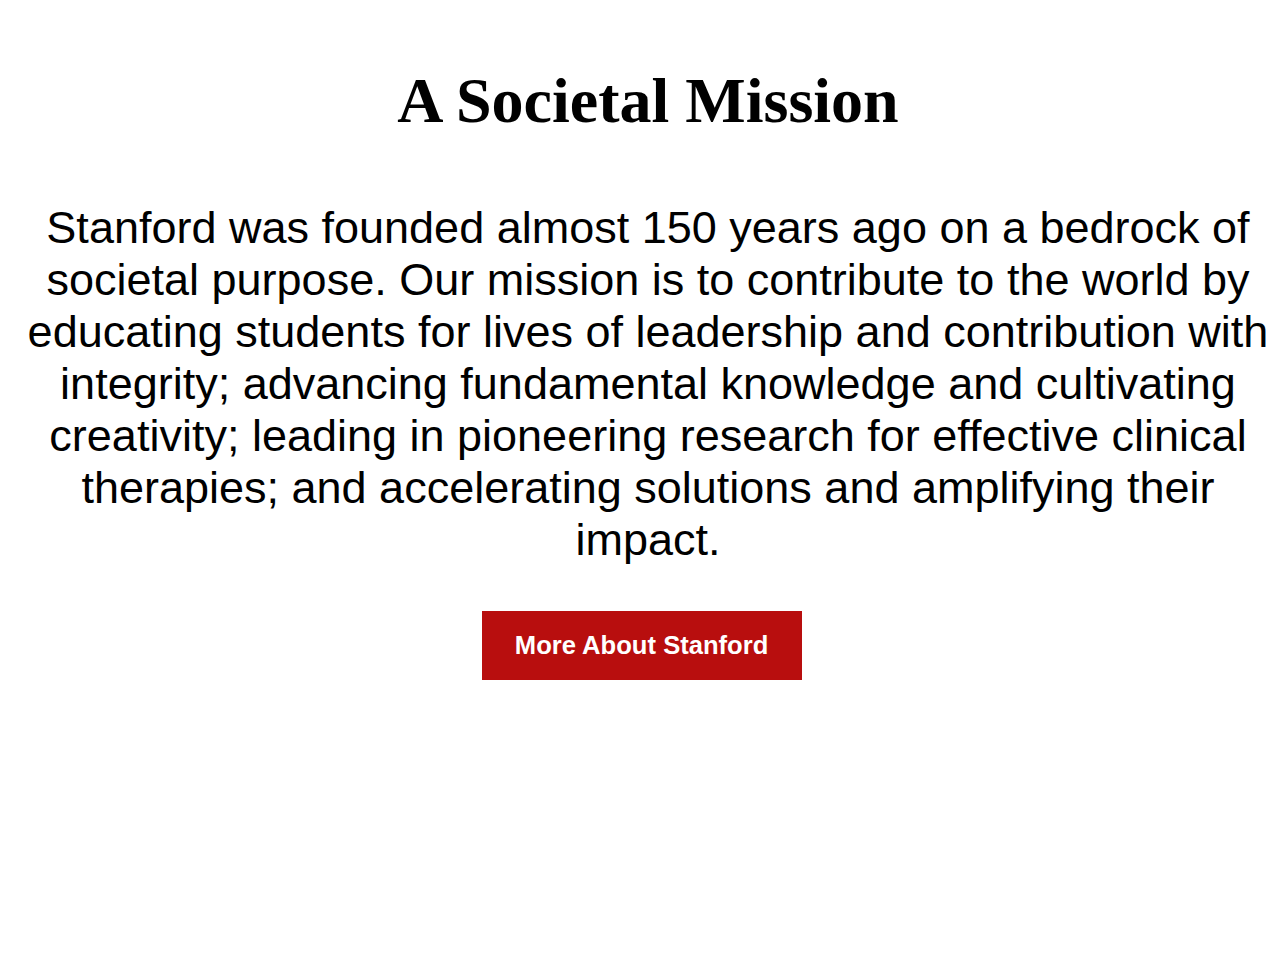
<file: about.html>
<!DOCTYPE html>
<html lang="en">
<head>
    <meta charset="UTF-8">
    <meta name="viewport" content="width=device-width, initial-scale=1.0">
    <title>Document</title>
    <link rel="stylesheet" href="about.css">
  
</head>
<body>
            <h3 >A Societal Mission</h3>
            <p>Stanford was founded almost 150 years ago on a bedrock of societal purpose. Our mission is to contribute to the world by educating students for lives of leadership and contribution with integrity; advancing fundamental knowledge and cultivating creativity; leading in pioneering research for effective clinical therapies; and accelerating solutions and amplifying their impact.</p>
            <button>More About Stanford</button>
</body>
</html>
</file>
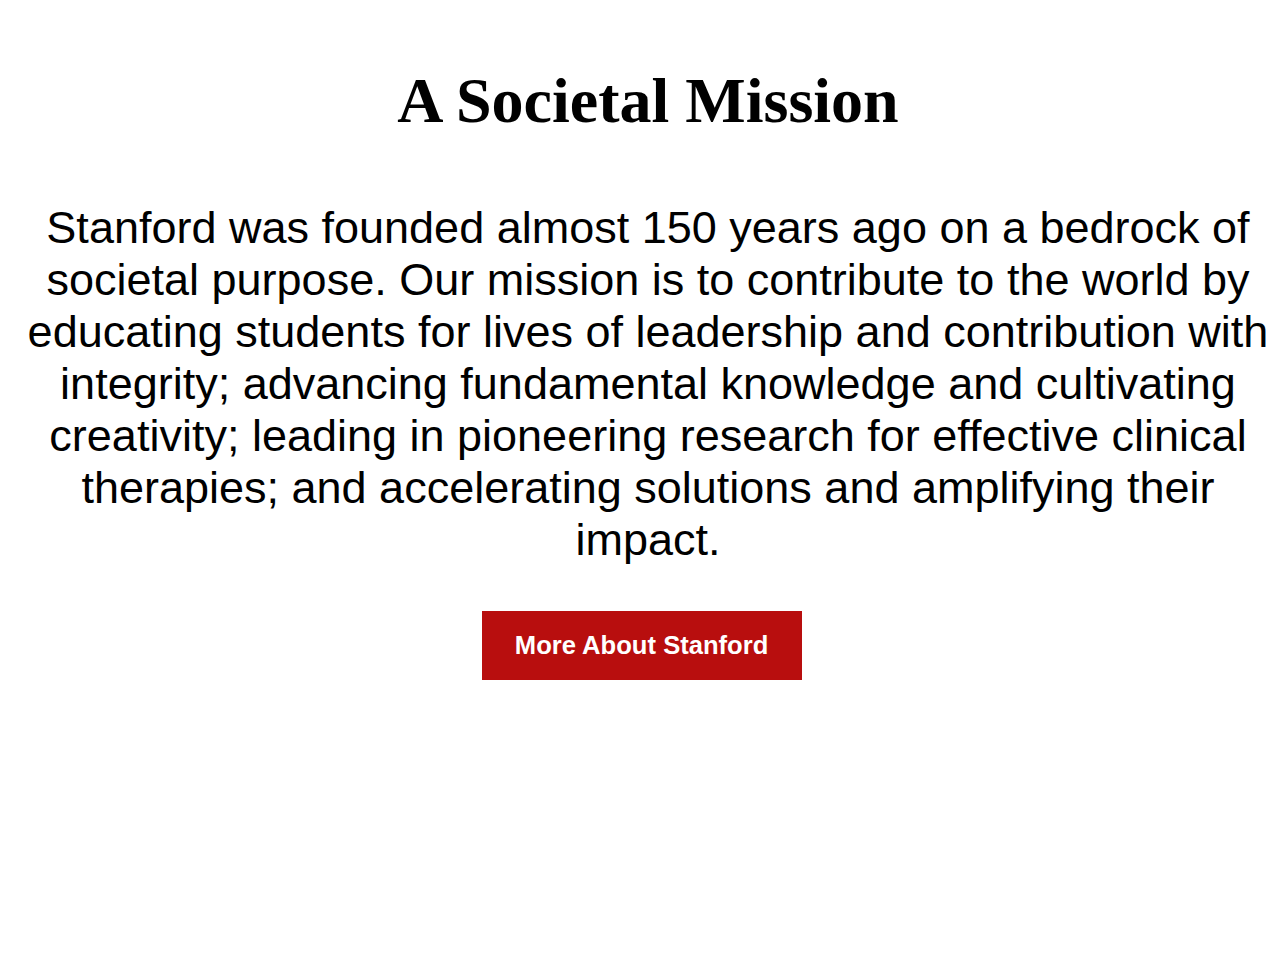
<file: html1/about.html>
<!DOCTYPE html>
<html lang="en">
<head>
    <meta charset="UTF-8">
    <meta name="viewport" content="width=device-width, initial-scale=1.0">
    <title>Document</title>
    <link rel="stylesheet" href="/css/about.css">
  
</head>
<body>
            <h3 >A Societal Mission</h3>
            <p>Stanford was founded almost 150 years ago on a bedrock of societal purpose. Our mission is to contribute to the world by educating students for lives of leadership and contribution with integrity; advancing fundamental knowledge and cultivating creativity; leading in pioneering research for effective clinical therapies; and accelerating solutions and amplifying their impact.</p>
            <button>More About Stanford</button>
</body>
</html>
</file>
<file: about.css>
body{
    width:100vw;
    height:100vh;
}
h3{
    text-align:center;
    font-size:5vw;
    font-weight:bolder;
}
p{
    font-size: 5vh;
    font-family: Arial, Helvetica, sans-serif;
    text-align: center;
}
button{
    padding:20px;
    width:25%;
    margin-left:37%;
    position:absolute;
    text-align: center;
    justify-content: center;
    background-color:rgb(184, 14, 14);
   color:white;
   font-size:2vw;
   font-weight: bold;
   border:none;
}
</file>
<file: css/about.css>
body{
    width:100vw;
    height:100vh;
}
h3{
    text-align:center;
    font-size:5vw;
    font-weight:bolder;
}
p{
    font-size: 5vh;
    font-family: Arial, Helvetica, sans-serif;
    text-align: center;
}
button{
    padding:20px;
    width:25%;
    margin-left:37%;
    position:absolute;
    text-align: center;
    justify-content: center;
    background-color:rgb(184, 14, 14);
   color:white;
   font-size:2vw;
   font-weight: bold;
   border:none;
}
</file>
